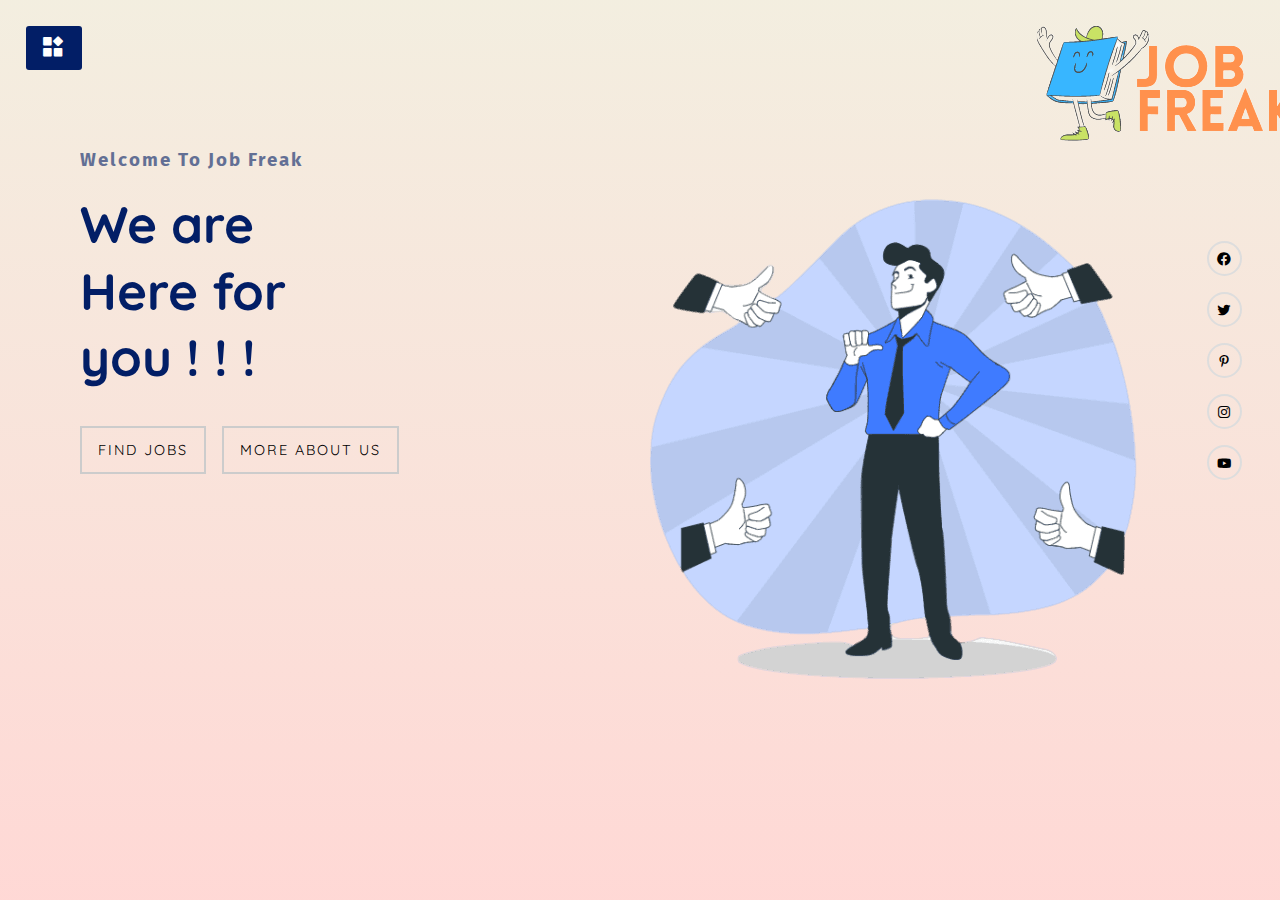
<file: index.html>
<!DOCTYPE html>
<html lang="en">
  <head>
    <meta charset="UTF-8" />
    <title>
     
    </title>
    <link
      rel="stylesheet"
      href="https://unpkg.com/boxicons@2.0.9/css/boxicons.min.css"
    />
    <link rel="stylesheet" href="./style.css" />
  </head>
  <body>
    <!-- partial:index.partial.html -->
    
    <nav class="navbar">
      <button type="button" class="btn-bars">
        <span><i class="bx bxs-widget"></i></span>
      </button>
      <div class="navbar-collapse">
        <span class="btn-close">
          <i class="bx bx-x"></i>
        </span>
        <ul class="navbar-nav">
          <li class="nav-item">
            <a href="./index.html" class="nav-link">Home</a>
          </li>
          <li class="nav-item">
            <a href="./contact.html" class="nav-link">Contact</a>
          </li>
          <li class="nav-item">
            <a href="./information.html" class="nav-link">Information</a>
          </li>
          <li class="nav-item">
            <a href="./guide.html" class="nav-link">Guide</a>
          </li>
        </ul>
        <p class="nav-para"></p>
        <div class="nav-social-icon">
          <a href="#"><i class="bx bxl-facebook-circle"></i></a>
          <a href="#"><i class="bx bxl-twitter"></i></a>
          <a href="#"><i class="bx bxl-pinterest-alt"></i></a>
          <a href="#"><i class="bx bxl-instagram"></i></a>
          <a href="#"><i class="bx bxl-youtube"></i></a>
        </div>
      </div>
    </nav>
    <!-- header -->
    
    <section class="main">
      <a href="#" class="site-name">
        <img src="./2.png" class="logo">
       </a>
       <div class="section">
      <div class="header-wrapper">
        <h3>Welcome To Job Freak</h3>
        <h1>We are Here for you ! ! !</h1>
        <div class="header-links">
          <a href="#">Find Jobs</a>
          <a href="#">More about us</a>
        </div>

        <div class="header-social-links">
          <a href="#"
            ><i class="bx bxl-facebook-circle"></i><span>Facebook</span></a
          >
          <a href="#"><i class="bx bxl-twitter"></i><span>Twitter</span></a>
          <a href="#"
            ><i class="bx bxl-pinterest-alt"></i><span>Pinterest</span></a
          >
          <a href="#"><i class="bx bxl-instagram"></i><span>Instagram</span></a>
          <a href="#"><i class="bx bxl-youtube"></i><span>Youtube</span></a>
        </div>
      </div>
      
      <img src="./1.png" class="image"/>
    </div>
    </section>
    <!-- end of header -->
    <!-- partial -->
    <script src="./script.js"></script>
  </body>
</html>
</file>
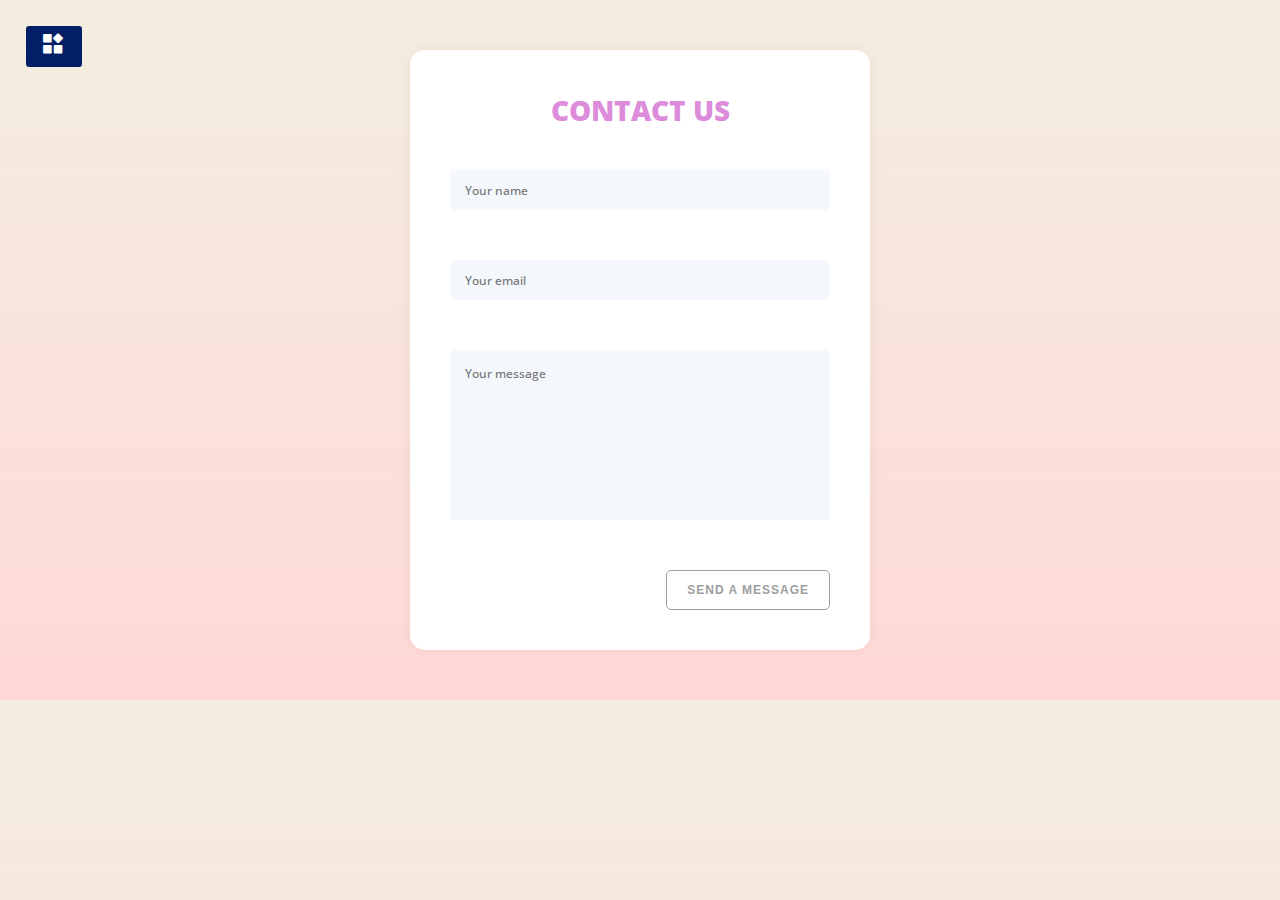
<file: contact.html>
<!DOCTYPE html>
<html lang="en">
  <head>
    <meta charset="UTF-8" />
    <title>
     Contact
    </title>
    <link
      rel="stylesheet"
      href="https://unpkg.com/boxicons@2.0.9/css/boxicons.min.css"
    />
    <link rel="stylesheet" href="./form.css" />

  </head>
  <body>
    <!-- partial:index.partial.html -->
    
    <nav class="navbar">
      <button type="button" class="btn-bars">
        <span><i class="bx bxs-widget"></i></span>
      </button>
      <div class="navbar-collapse">
        <span class="btn-close">
          <i class="bx bx-x"></i>
        </span>
        <ul class="navbar-nav">
          <li class="nav-item">
            <a href="./index.html" class="nav-link">Home</a>
          </li>
          <li class="nav-item">
            <a href="./contact.html" class="nav-link">Contact</a>
          </li>
          <li class="nav-item">
            <a href="./information.html" class="nav-link">Information</a>
          </li>
          <li class="nav-item">
            <a href="./guide.html" class="nav-link">Guide</a>
          </li>
        </ul>
        <p class="nav-para"></p>
        <div class="nav-social-icon">
          <a href="#"><i class="bx bxl-facebook-circle"></i></a>
          <a href="#"><i class="bx bxl-twitter"></i></a>
          <a href="#"><i class="bx bxl-pinterest-alt"></i></a>
          <a href="#"><i class="bx bxl-instagram"></i></a>
          <a href="#"><i class="bx bxl-youtube"></i></a>
        </div>
      </div>
    </nav>
    <!-- header -->
    
    <section class="contact-us" id="contact-section">
        <form id="contact" action="" method="post">
         
          <div class="section-heading">
            <h4>Contact us</h4>
          </div>
    
          <div class="inputField">
            <input type="name" name="name" id="name" placeholder="Your name" autocomplete="on" required>
            <span class="valid_info_name"></span>
          </div>
    
          <div class="inputField">
            <input type="Email" name="email" id="email" placeholder="Your email" required="" />
            <span class="valid_info_email"></span>
          </div>
    
          <div class="inputField">
            <textarea name="message" id="message" placeholder="Your message"></textarea>
            <span class="valid_info_message"></span>
          </div>
    
          <div class="inputField btn">
            <button type="submit" id="form-submit" class="main-gradient-button" disabled>Send a message</button>
          </div>
    
        </form>
      </section>
    
      <script src="https://code.jquery.com/jquery-3.6.3.min.js"></script>
    <!-- end of header -->
    <!-- partial -->
    <script src="./contact.js"></script>
    <script src="./script.js"></script>
  </body>
</html>
</file>
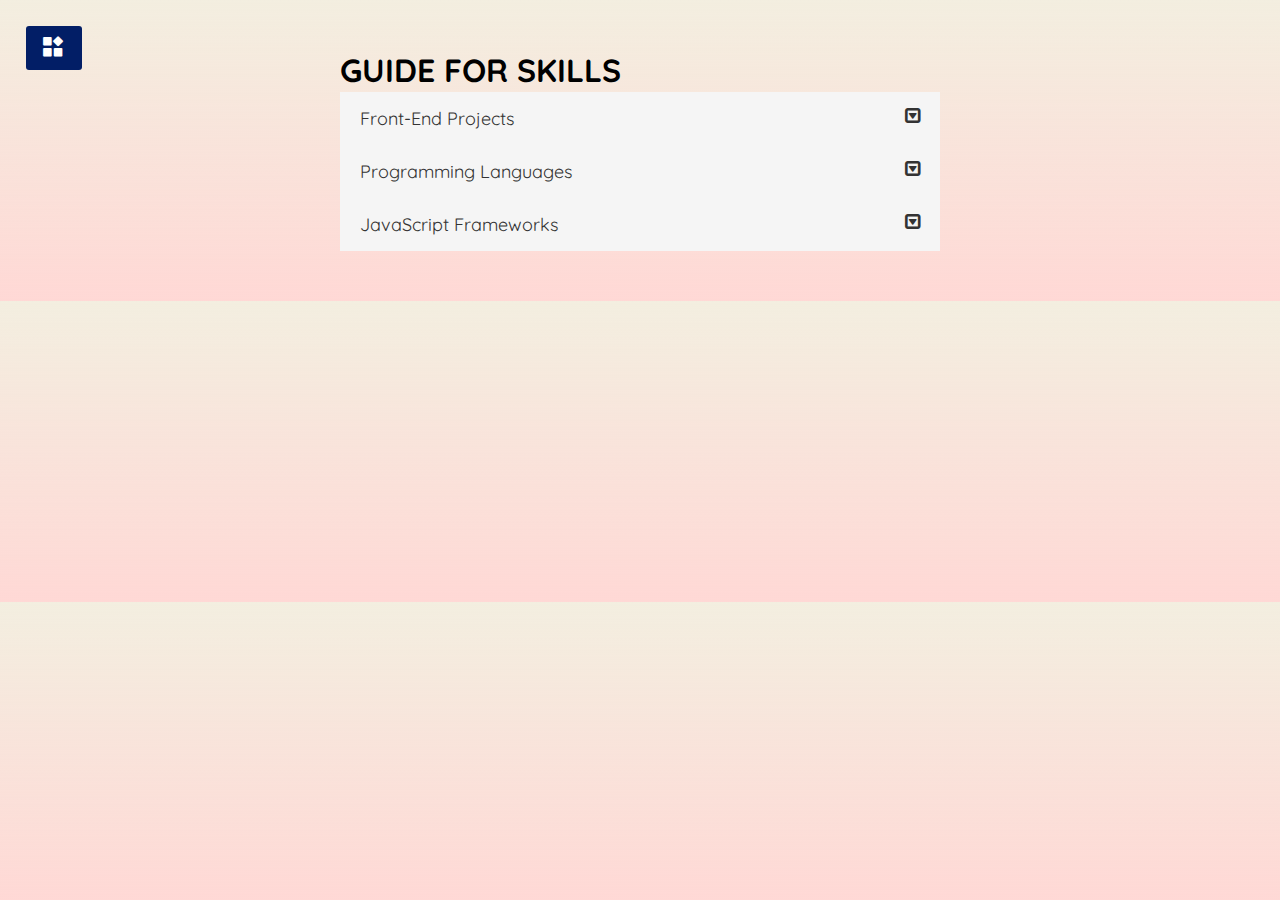
<file: guide.html>
<!DOCTYPE html>
<html lang="en" >
<head>
  <meta charset="UTF-8">
  <title>Guide</title>
  <link rel="stylesheet" href="./style.css">
  <link rel="stylesheet" href="./guide.css">
  <link
  rel="stylesheet"
  href="https://unpkg.com/boxicons@2.0.9/css/boxicons.min.css"
/>

</head>
<body>
<!-- partial:index.partial.html -->
<link
      rel="stylesheet"
      href="https://cdnjs.cloudflare.com/ajax/libs/font-awesome/4.7.0/css/font-awesome.min.css"/>
<div>
    <nav class="navbar">
        <button type="button" class="btn-bars">
          <span><i class="bx bxs-widget"></i></span>
        </button>
        <div class="navbar-collapse">
          <span class="btn-close">
            <i class="bx bx-x"></i>
          </span>
          <ul class="navbar-nav">
            <li class="nav-item">
              <a href="./index.html" class="nav-link">Home</a>
            </li>
            <li class="nav-item">
              <a href="./contact.html" class="nav-link">Contact</a>
            </li>
            <li class="nav-item">
              <a href="./information.html" class="nav-link">Information</a>
            </li>
            <li class="nav-item">
              <a href="./guide.html" class="nav-link">Guide</a>
            </li>
          </ul>
          <p class="nav-para"></p>
        </div>
      </nav>
    <div class="container">
      <h1>GUIDE FOR SKILLS</h1>

      <button class="accordion">Front-End Projects</button>
      <div class="panel">
        <p>
          Are you trying to launch your career in front-end development? Then
          you need to have an interesting portfolio. Not only that, you need to
          have significant experience and skill in front-end development to bag
          the job of your dreams.
        </p>
      </div>

      <button class="accordion">Programming Languages</button>
      <div class="panel">
        <p>
          If your career advancement or career change plans require you to
          master a programming language, you may be wondering which language to
          learn. we recommend choosing something more modern, widely used and
          contains lots of packages or libraries.
        </p>
      </div>

      <button class="accordion">JavaScript Frameworks</button>
      <div class="panel">
        <p>
          A JavaScript framework is a type of tool that helps developers work
          with JavaScript. Technically, it is an abstraction written in
          JavaScript, i.e. a kind of simplification of the problem under
          consideration.
        </p>
      </div>
    </div></div>
    <script type="module" src="script.js"></script>
<!-- partial -->
  <script  src="./script.js"></script>

  <script  src="./guide.js"></script>

</body>
</html>
</file>
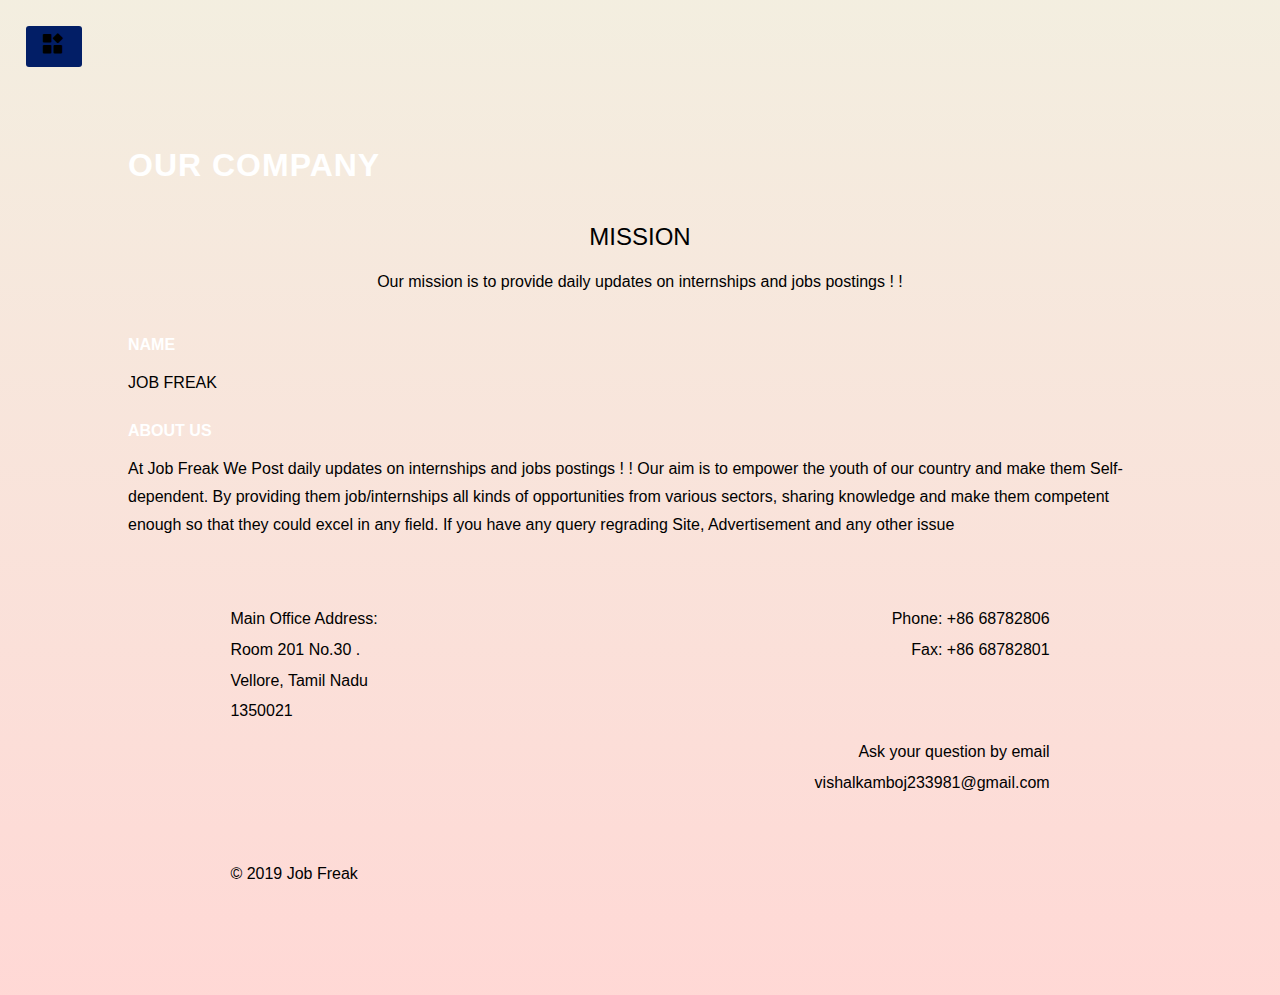
<file: information.html>
<!DOCTYPE html>
<html lang="en">
  <head>
    <meta charset="UTF-8" />
    <title>Information</title>
    <link
      rel="stylesheet"
      href="https://unpkg.com/boxicons@2.0.9/css/boxicons.min.css"
    />
    <link rel="stylesheet" href="./style.css" />
    <link rel="stylesheet" href="./information.css" />
  </head>
  <body>
    <!-- partial:index.partial.html -->

    <div>
      <nav class="navbar">
        <button type="button" class="btn-bars">
          <span><i class="bx bxs-widget"></i></span>
        </button>
        <div class="navbar-collapse">
          <span class="btn-close">
            <i class="bx bx-x"></i>
          </span>
          <ul class="navbar-nav">
            <li class="nav-item">
              <a href="./index.html" class="nav-link">Home</a>
            </li>
            <li class="nav-item">
              <a href="./contact.html" class="nav-link">Contact</a>
            </li>
            <li class="nav-item">
              <a href="./information.html" class="nav-link">Information</a>
            </li>
            <li class="nav-item">
              <a href="./guide.html" class="nav-link">Guide</a>
            </li>
          </ul>
          <p class="nav-para"></p>
        </div>
      </nav>
      <div class="about_us">
        <h2>OUR COMPANY</h2>
        <div class="mission">
          <span>MISSION</span>
          <p>
            Our mission is to provide daily updates on internships and jobs
            postings ! !
          </p>
        </div>
        <span>NAME</span>
        <p>JOB FREAK</p>
        <span>ABOUT US</span>
        <p>
          At Job Freak We Post daily updates on internships and jobs postings !
          ! Our aim is to empower the youth of our country and make them
          Self-dependent. By providing them job/internships all kinds of
          opportunities from various sectors, sharing knowledge and make them
          competent enough so that they could excel in any field. If you have
          any query regrading Site, Advertisement and any other issue
        </p>

        <div class="footer">
          <div class="address">
            <span>Main Office Address:</span>
            <span>Room 201 No.30 .</span>
            <span>Vellore, Tamil Nadu</span>
            <span>1350021</span>
          </div>
          <div class="phone">
            <span>Phone: +86 68782806</span>
            <span>Fax: +86 68782801</span>
          </div>
          <div class="email">
            <!-- TODO code rest of text -->
            <span class="email">Ask your question by email</span>
            <a class="email" href=""
              ><i class="icon-email"></i>vishalkamboj233981@gmail.com</a
            >
          </div>
          <div class="copyright">
            <span>© 2019 Job Freak </span>
          </div>
        </div>
      </div>
    </div>

    <!-- partial -->
    <script src="./script.js"></script>
  </body>
</html>
</file>
<file: style.css>
@import url("https://fonts.googleapis.com/css2?family=Fira+Sans:ital,wght@0,400;0,500;0,600;0,800;0,900;1,500;1,600;1,700&family=Quicksand:wght@500;600&display=swap");

/* ==== Base ===== */
* {
  padding: 0;
  margin: 0;
  box-sizing: border-box;
  font-family: "Quicksand", sans-serif;
}
body {
  line-height: 1.3;
}
ul li {
  list-style-type: none;
}
button {
  outline: 0;
  cursor: pointer;
}
a {
  text-decoration: none;
  color: #000;
}
/* ==== end of Base ===== */

/* ==== Navbar ==== */
.image{
  margin-right: 100px;
}
.section{
  display: flex;
  flex-direction: row;
}
.navbar {
  color: #fff;
  position: fixed;
  top: 0;
  left: 0; /* Changed from right: 0 */
  z-index: 999;
}

.btn-bars {
  background-color: #021e66;
  color: #39b54a;
  font-size: 0.95rem;
  font-weight: 700;
  letter-spacing: 2px;
  border: none;
  display: flex;
  padding: 0.4rem 0.9rem;
  align-items: center;
  border-radius: 3px;
  margin: 1.6rem 0 0 1.6rem; /* Changed from margin: 1.6rem 1.6rem 0 0; */
  transition: all 0.4s ease;
}
.btn-bars span {
  font-size: 1.6rem;
  color: #fff;
}

.btn-bars:hover {
  color: #fff;
}
.navbar-collapse {
  position: fixed;
  top: 0;
  left: 0; /* Changed from right: 0 */
  height: 100%;
  background-color: #021e66;
  width: 280px;
  padding: 1.6rem;
  transform: translateX(-100%); /* Changed from translateX(100%); */
  transition: all 0.5s ease;
}

.btn-close {
  background-color: #252525;
  display: block;
  width: 33px;
  height: 33px;
  font-size: 1.6rem;
  display: flex;
  align-items: center;
  margin-right: auto; /* Changed from margin-left: auto; */
  justify-content: center;
  border-radius: 4px;
  cursor: pointer;
  transition: color 0.5s ease;
}

.btn-close:hover {
  color: #39b54a;
}
.navbar-nav {
  margin: 4rem 0;
}
.nav-item {
  margin: 1.4rem 0;
}
.nav-link {
  color: #fff;
  font-family: "Fira Sans", sans-serif;
  font-size: 1.3rem;
  transition: color 0.5s ease;
}
.nav-link:hover {
  color: #39b54a;
}
.nav-para {
  line-height: 1.6;
  font-size: 0.9rem;
  opacity: 0.7;
  font-weight: 300;
}
.nav-social-icon {
  margin-top: 3rem;
  margin-left: 4rem; /* Changed from margin-right: 4rem; */
  display: flex;
  justify-content: space-between;
}
.nav-social-icon a {
  color: #7b7b7b;
}

/* === show menu ===  */
.showMenu {
  transform: translateX(0);
}

/* ===  main === */
.main {
  height: 100vh;
  color: #021e66;
  background: linear-gradient(
      rgba(240, 234, 216, 0.8),
      rgba(255, 127, 117, 0.3)
    ),
    center/cover no-repeat;
  display: flex;
  align-items: center;
  justify-content: center;
  position: relative;
}
.header-wrapper {
  padding: 0 1.6rem;
  width: 90%;
}
.header-wrapper h3 {
  font-family: "Fira Sans", sans-serif;
  letter-spacing: 2px;
  opacity: 0.6;
}
.header-wrapper h1 {
  margin: 1.2rem 0;
  font-size: 2.5rem;
  width: 80%;
}
.site-name {
  position: fixed;
  top: 0.6rem;
  left: 80%;
  
}
.site-name span {
  color: #35b54a;
}
.header-links {
  display: flex;
}
.header-links a {
  border: 2.5px solid #ccc;
  color: #000;
  text-transform: uppercase;
  padding: 0.8rem 1rem;
  letter-spacing: 2px;
  font-size: 0.9rem;
  transition: all 0.5s ease;
  margin: 1rem 1rem 1rem 0;
}
.header-links a:hover {
  background-color: #021e66;
  color: #fff;
}
.header-social-links {
  position: absolute;
  display: none;
  right: 0;
  top: 25%;
}
.header-social-links a {
  color: #000;
  display: flex;
  margin: 1rem 2.4rem 1rem 0;
  font-weight: 700;
  width: 35px;
  height: 35px;
  border: 2px solid #ddd;
  justify-content: center;
  align-items: center;
  cursor: pointer;
  position: relative;
  border-radius: 50%;
}
.header-social-links span {
  position: absolute;
  right: 150%;
  opacity: 0;
  transition: all 0.5s ease;
  background-color: #021e66;
  padding: 0.3rem 0.7rem;
  border-radius: 25px;
  color: #f0ead8;
}
.header-social-links a:hover span {
  opacity: 1;
}
@media screen and (max-width: 400px) {
  .site-name {
    font-size: 1.8rem;
  }
  .btn-bars {
    padding: 0 0.5rem;
  }
  .navbar-close {
    width: 100%;
  }
  .navbar-nav {
    margin: 2rem 0;
  }
  .header-wrapper h3 {
    font-size: 0.9rem;
    text-align: center;
  }
  .header-wrapper h1 {
    text-align: center;
    font-weight: 500;
    font-size: 1.6rem;
    width: 100%;
  }
  .header-links {
    flex-direction: column;
  }
  .header-links a {
    font-size: 0.8rem;
    margin: 0.3rem;
    text-align: center;
  }
  
}
@media screen and (min-width: 768px) {
  .header-social-links {
    display: block;
  }
}
@media screen and (min-width: 992px) {
  .header-wrapper {
    padding-left: 5rem;
  }
  .header-wrapper h1 {
    font-size: 3.2rem;
    width: 60%;
  }
}
@media screen and (max-width: 900px) {
  .section{
    display: flex;
    flex-direction: column-reverse;
  }
  .logo{
    height: 100px;
    width: 150px;
  }
  .site-name{
    left: 75%;
  }
}
</file>
<file: form.css>
@import url("https://fonts.googleapis.com/css?family=Open+Sans:100,200,300,400,500,600,700,800,900");

html, body, div, span, applet, object, iframe, h1, h2, h3, h4, h5, h6, p, blockquote, div
pre, a, abbr, acronym, address, big, cite, code, del, dfn, em, font, img, ins, kbd, q,
s, samp, small, strike, strong, sub, sup, tt, var, b, u, i, center, dl, dt, dd, ol, ul, li,
figure, header, nav, section, article, aside, footer, figcaption, button {
  margin: 0;
  padding: 0;
  border: 0;
  outline: 0;
}

.html, body {
  font-family: 'Open Sans', sans-serif;
  background: linear-gradient(
    rgba(240, 234, 216, 0.8),
    rgba(255, 127, 117, 0.3)
  ),
  center/cover no-repeat;
}
ul li {
    list-style-type: none;
  }
a {
    text-decoration: none;
    color: #000;
  }
.navbar {
    color: #fff;
    position: fixed;
    top: 0;
    left: 0; /* Changed from right: 0 */
    z-index: 999;
  }
  
  .btn-bars {
    background-color: #021e66;
    color: #39b54a;
    font-size: 0.95rem;
    font-weight: 700;
    letter-spacing: 2px;
    border: none;
    display: flex;
    padding: 0.4rem 0.9rem;
    align-items: center;
    border-radius: 3px;
    margin: 1.6rem 0 0 1.6rem; /* Changed from margin: 1.6rem 1.6rem 0 0; */
    transition: all 0.4s ease;
  }
  .btn-bars span {
    font-size: 1.6rem;
    color: #fff;
  }
  
  .btn-bars:hover {
    color: #fff;
  }
  .navbar-collapse {
    position: fixed;
    top: 0;
    left: 0; /* Changed from right: 0 */
    height: 100%;
    background-color: #021e66;
    width: 280px;
    padding: 1.6rem;
    transform: translateX(-100%); /* Changed from translateX(100%); */
    transition: all 0.5s ease;
  }
  
  .btn-close {
    background-color: #252525;
    display: block;
    width: 33px;
    height: 33px;
    font-size: 1.6rem;
    display: flex;
    align-items: center;
    margin-right: auto; /* Changed from margin-left: auto; */
    justify-content: center;
    border-radius: 4px;
    cursor: pointer;
    transition: color 0.5s ease;
  }
  
  .btn-close:hover {
    color: #39b54a;
  }
  .navbar-nav {
    margin: 4rem 0;
  }
  .nav-item {
    margin: 1.4rem 0;
  }
  .nav-link {
    color: #fff;
    font-family: "Fira Sans", sans-serif;
    font-size: 1.3rem;
    transition: color 0.5s ease;
  }
  .nav-link:hover {
    color: #39b54a;
  }
  .nav-para {
    line-height: 1.6;
    font-size: 0.9rem;
    opacity: 0.7;
    font-weight: 300;
  }
  .nav-social-icon {
    margin-top: 3rem;
    margin-left: 4rem; /* Changed from margin-right: 4rem; */
    display: flex;
    justify-content: space-between;
  }
  .nav-social-icon a {
    color: #7b7b7b;
  }
  
  /* === show menu ===  */
  .showMenu {
    transform: translateX(0);
  }
  

section {
  margin-top: 50px;
  margin-bottom: 50px;
}

section.contact-us #contact {
  position: relative;
  display: block;
  width: 380px;
  height: auto;
  background-color: #fff;
  padding: 40px;
  margin-left: auto;
  margin-right: auto;
  border-radius: 15px;
  box-shadow: 0px 0px 15px rgba(0, 0, 0, 0.05);
}

section.contact-us .section-heading {
  position: relative; 
  display: block;
  margin: auto;
}

.section-heading h4 {
  line-height: 40px;
  font-size: 28px;
  font-weight: 900;
  color: #dc8cdb;
  text-align: center;
  text-transform: uppercase;
  margin-bottom: 40px;
}

input, textarea {
  width: 350px;
  position: relative;
  display: block;
  background-color: #f4f7fb;
  font-family: 'Open Sans', sans-serif;
  font-size: 12px;
  font-weight: 500;
  border: none;
  box-shadow: none;
  border-radius: 5px;
  outline-color: #9e9e9e;
}

input {
  height: 40px;
  padding: 0px 15px;
}

textarea {
  min-height: 140px;
  max-height: 180px;
  padding: 15px;
  resize: none;
}

.contact-us span {
  height: 20px;
	font-size: 12px;
  margin-bottom: 20px;
}

.valid_info_name, .valid_info_email, .valid_info_message{
  display: inline-block;
  font-size: 13px;
  margin: 5px 2px;
}

.valid {
  border: 2px solid green;
  outline-color: green;
}

.invalid {
  border: 2px solid red;
  outline-color: red;
}

.btn {
  display: inline-flex;
  width: 100%;
  justify-content: flex-end;
}

#form-submit {
  position: relative;
  display: inline-block;
  float: right;
  font-size: 12px;
  font-weight: bold;
  letter-spacing: 1px;
  text-transform: uppercase;
  color: #fff;
  background: rgb(219,138,222);
  background: linear-gradient(-145deg, rgba(219,138,222,1) 0%, rgba(246,191,159,1) 100%);
  padding: 12px 20px;
  border-radius: 5px;
  border: none;
  outline: none;
  cursor: pointer;
  transition: all .3s;
  transition: all .3s;
}

#form-submit:disabled {
  border: 1px solid #9e9e9e;
  background: transparent;
  color: #9e9e9e;
  transition: none;
  transform: none;
  cursor: default;
}

#form-submit:hover:disabled{
  border: 1px solid #9e9e9e;
  color: #9e9e9e;
  background: transparent;
  transition: none;
  transform: none;
  cursor: default;
}

button:active {
	transform: scale(0.95);
}

button:focus {
	outline: none;
}

button.ghost {
	background-color: transparent;
	border-color: #FFFFFF;
}
</file>
<file: guide.css>
body{
    background: linear-gradient(
    rgba(240, 234, 216, 0.8),
    rgba(255, 127, 117, 0.3)
  ),
  center/cover no-repeat;
}
.panel {
    background: white;
    border-left: 1px solid whitesmoke;
    border-right: 1px solid whitesmoke;
    padding: 0 20px;
    max-height: 0;
    overflow: hidden;
    transition: max-height 0.2s ease-in-out;
  }
  
  .container {
    width: 80%;
    max-width: 600px;
    margin: 50px auto;
  }
  
  button.accordion {
    width: 100%;
    background-color: whitesmoke;
    border: none;
    outline: none;
    text-align: left;
    padding: 15px 20px;
    font-size: 18px;
    color: #333;
    cursor: pointer;
    transition: background-color 0.2s linear;
  }
  
  button.accordion:after {
    content: "\f150";
    font-family: "fontawesome";
    font-size: 18px;
    float: right;
  }
  
  button.accordion.is-open:after {
    content: "\f151";
  }
  
  button.accordion:hover,
  button.accordion.is-open {
    background-color: #ddd;
  }
</file>
<file: information.css>
@import url("https://fonts.googleapis.com/icon?family=Material+Icons");

* {
  font-family: 'Roboto', sans-serif;
  padding: 0;
  margin: 0;
  color: black;
}



/* NAVIGATION */




.about_us{
  display: block;
  width: 100%;
  min-height: 60vh;
  background: linear-gradient(
      rgba(240, 234, 216, 0.8),
      rgba(255, 127, 117, 0.3)
    ),
    center/cover no-repeat;
  color: rgba(255, 255, 255, 0.7);
  text-align: left;
  position: relative;
  padding: 150px 10% 50px 10%;
}

.about_us > h2{
  display: block;
  color: rgba(255, 255, 255, 1);
  font-size: 32px;
  line-height: 31px;
  letter-spacing: 1px;
  font-weight: 700;
  margin: 0 auto 30px;
}

.about_us > span {
  display: block;
  color: rgba(255, 255, 255, 1);
  font-size: 16px;
  font-weight: bold;
  line-height: 1.75;
  margin: 20px auto 10px;
}

.about_us > p{
  display: block;
  font-size: 16px;
  font-weight: 500;
  line-height: 1.75;
  margin: 0 auto 10px;
}

.about_us > img{
  display: block;
  margin-bottom: 20px;
}

.about_us > .mission{
  color: black;
  display: blcok;
  width: 60%;
  box-sizing: border-box;
  border-radius: 10px;
  background:rgba(169, 145, 73, 0.8),
  rgba(255, 127, 117, 0.3);
  margin-left: 20%;
  padding: 5px 10px; 

}

.about_us > .mission > span{
  display: block;
  margin: 0 auto 10px;
  font-size: x-large;
  text-align: center;
  font-weight: 500;
  line-height: 1.75;
}
.about_us > .mission > p{
  display: block;
  color: black;
  margin: 0 auto 10px;
  text-align: center;
  font-weight: 500;
  line-height: 1.75;
}



.footer {
  background: rgba(240, 234, 216, 0.8),
  rgba(255, 127, 117, 0.3);
  color: black;
  display: block;
  width: 100%;
  position: auto;
}
.footer > .address {
  display: inline-block;
  position: relative;
  margin-left: 10%;
  margin-top: 50px;
  width: auto;
  float: left;
}
.footer > .address > span{
  display: block;
  padding-top: 10px;
}
.footer > .phone {
  display: inline-block;
  width: auto;
  position: relative;
  margin-right: 10%;
  margin-top: 50px;
  float: right;
}
.footer > .phone > span{
  display: block;
  padding-top: 10px;
  text-align: right;
}
.footer > .email {
  margin-right: 10%;
  margin-top: 10px;
  width: 100%;
  display: inline-block;
  position: relative;
  float: right;
}
.footer > .email > .email{
  display: block;
  padding-top: 10px;
  text-align: right;
  text-decoration: none;
  color: black;
}
.footer > .copyright {
  display: inline-block;
  margin: 70px 0 60px 10%;
  width: 80%;
  position: relative;
}





/* NAVIGATION */
</file>
